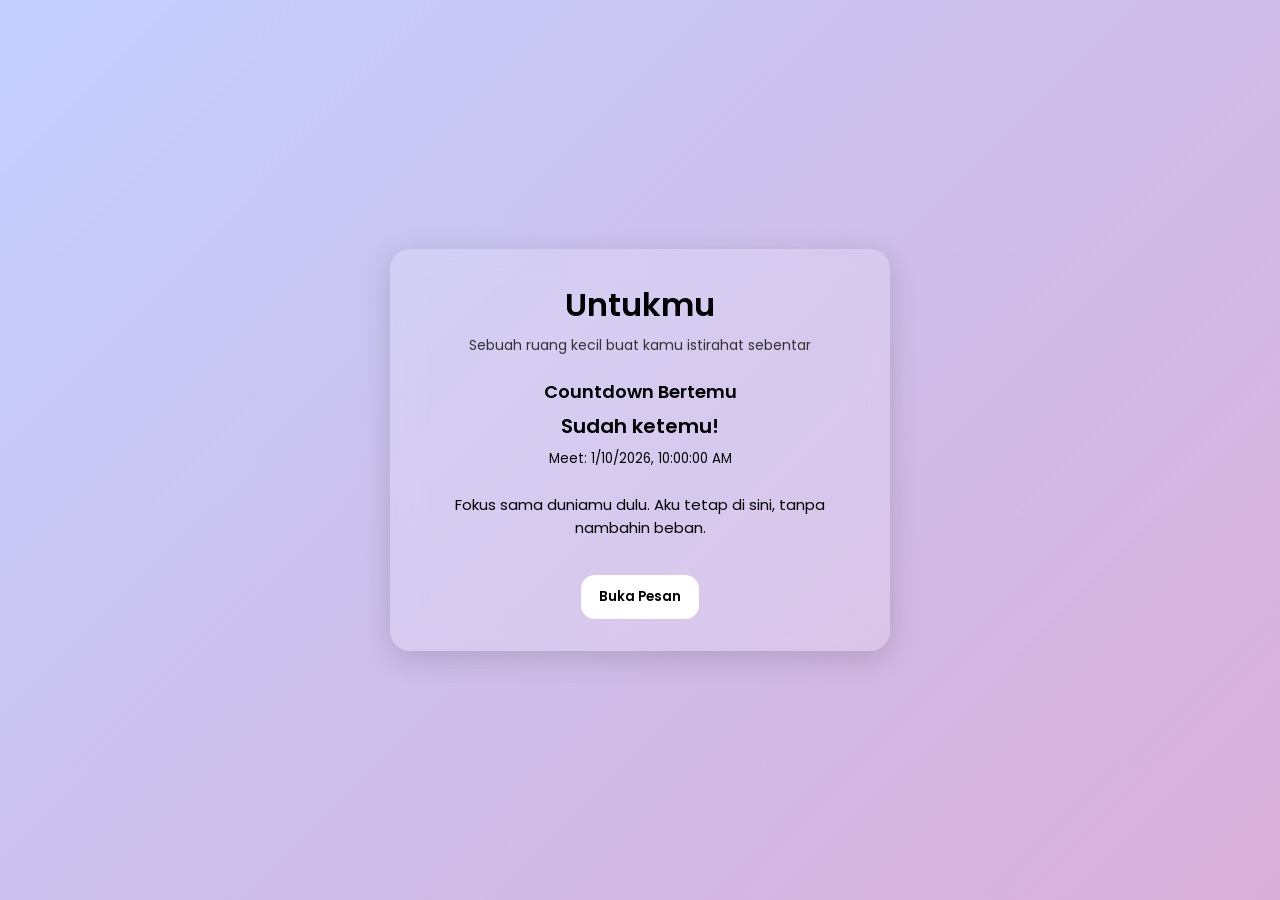
<file: love-site-aesthetic/index.html>
<!doctype html>
<html lang="id">
<head>
  <meta charset="utf-8"/>
  <meta name="viewport" content="width=device-width,initial-scale=1"/>
  <title>Untukmu</title>
  <link rel="stylesheet" href="styles.css"/>
</head>
<body>
<div class="wrapper">
  <div class="glass">
    <h1>Untukmu</h1>
    <p class="tag">Sebuah ruang kecil buat kamu istirahat sebentar</p>

    <section class="countdown">
      <h2>Countdown Bertemu</h2>
      <div id="count">-- : -- : -- : --</div>
      <small id="meet-date">Meet: 2026-01-10 10:00</small>
    </section>

    <section class="message">
      <p>Fokus sama duniamu dulu. Aku tetap di sini, tanpa nambahin beban.</p>
    </section>

    <button id="surpriseBtn">Buka Pesan</button>
    <div id="surprise" class="hidden surprise-box">
      Kamu nggak harus kuat terus. Tapi kamu selalu berusaha. Itu cukup.
    </div>
  </div>
</div>
<script src="script.js"></script>
</body>
</html>
</file>
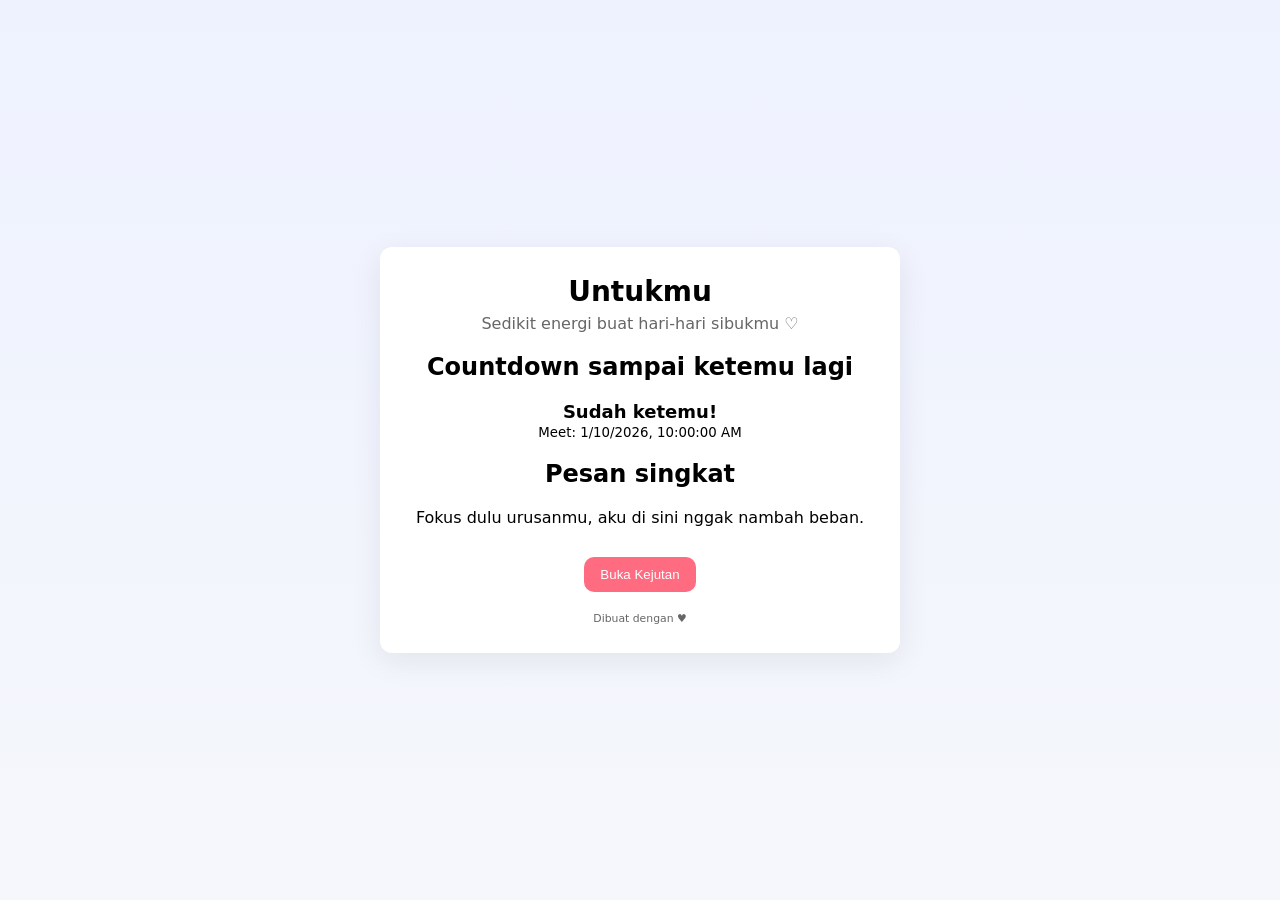
<file: love-site/index.html>
<!doctype html>
<html lang="id">
<head>
  <meta charset="utf-8" />
  <meta name="viewport" content="width=device-width,initial-scale=1" />
  <title>Untukmu</title>
  <link rel="stylesheet" href="styles.css" />
</head>
<body>
  <main class="card">
    <h1>Untukmu</h1>
    <p class="subtitle">Sedikit energi buat hari-hari sibukmu ♡</p>

    <section class="countdown">
      <h2>Countdown sampai ketemu lagi</h2>
      <div id="count">-- hari -- : -- : -- : --</div>
      <small id="meet-date">Meet: 2026-01-10 10:00</small>
    </section>

    <section class="message">
      <h2>Pesan singkat</h2>
      <p id="note">Fokus dulu urusanmu, aku di sini nggak nambah beban.</p>
    </section>

    <button id="surpriseBtn">Buka Kejutan</button>
    <div id="surprise" class="hidden">Surprise: Kamu hebat. Istirahat kalau bisa.</div>

    <footer>
      <small>Dibuat dengan ♥</small>
    </footer>
  </main>

  <script src="script.js"></script>
</body>
</html>
</file>
<file: love-site-aesthetic/styles.css>
@import url('https://fonts.googleapis.com/css2?family=Poppins:wght@300;400;600&display=swap');

*{margin:0;padding:0;box-sizing:border-box;font-family:'Poppins',sans-serif}

body{
  min-height:100vh;
  background:linear-gradient(135deg,#c3cffe,#d9afd9);
  display:flex;align-items:center;justify-content:center;
  padding:20px;
}

.wrapper{
  width:100%;
  max-width:500px;
}

.glass{
  background:rgba(255,255,255,0.18);
  backdrop-filter:blur(15px);
  padding:32px;
  border-radius:20px;
  box-shadow:0 8px 30px rgba(0,0,0,.15);
  text-align:center;
}

h1{
  font-size:32px;
  font-weight:600;
  margin-bottom:6px;
}

.tag{
  color:#333;
  font-size:14px;
  margin-bottom:22px;
}

.countdown h2{
  font-size:18px;
  font-weight:600;
  margin-bottom:6px;
}

#count{
  font-size:20px;
  font-weight:600;
  margin-bottom:4px;
}

.message{
  margin:24px 0;
  font-size:15px;
  line-height:1.5;
}

button{
  margin-top:12px;
  padding:12px 18px;
  background:#ffffff;
  border:0;
  border-radius:14px;
  font-weight:600;
  cursor:pointer;
  transition:0.25s;
}

button:hover{
  transform:scale(1.05);
  box-shadow:0 4px 12px rgba(255,255,255,0.4);
}

.hidden{display:none}

.surprise-box{
  margin-top:16px;
  background:rgba(255,255,255,0.45);
  padding:16px;
  border-radius:14px;
  font-size:14px;
  line-height:1.4;
  animation:fade .5s ease;
}

@keyframes fade{
  from{opacity:0;transform:translateY(10px);}
  to{opacity:1;transform:translateY(0);}
}
</file>
<file: love-site/styles.css>
:root{
  --bg:#f5f7fb;
  --card:#ffffff;
  --accent:#ff6b81;
  --muted:#666;
}
*{box-sizing:border-box}
body{
  margin:0;
  font-family:Inter, ui-sans-serif, system-ui;
  background:linear-gradient(180deg,#eef2ff, var(--bg));
  display:flex;
  align-items:center;
  justify-content:center;
  min-height:100vh;
  padding:20px;
}
.card{
  width:100%;
  max-width:520px;
  background:var(--card);
  padding:28px;
  border-radius:12px;
  box-shadow:0 8px 30px rgba(20,20,50,.08);
  text-align:center;
}
h1{margin:0 0 6px;font-size:28px}
.subtitle{margin:0 0 18px;color:var(--muted)}
.countdown{margin:18px 0}
#count{font-weight:700;font-size:18px;margin-top:8px}
button{
  margin-top:14px;
  padding:10px 16px;
  border-radius:10px;
  border:0;
  background:var(--accent);
  color:white;
  cursor:pointer;
}
.hidden{display:none}
footer{margin-top:18px;color:var(--muted);font-size:13px}
</file>
